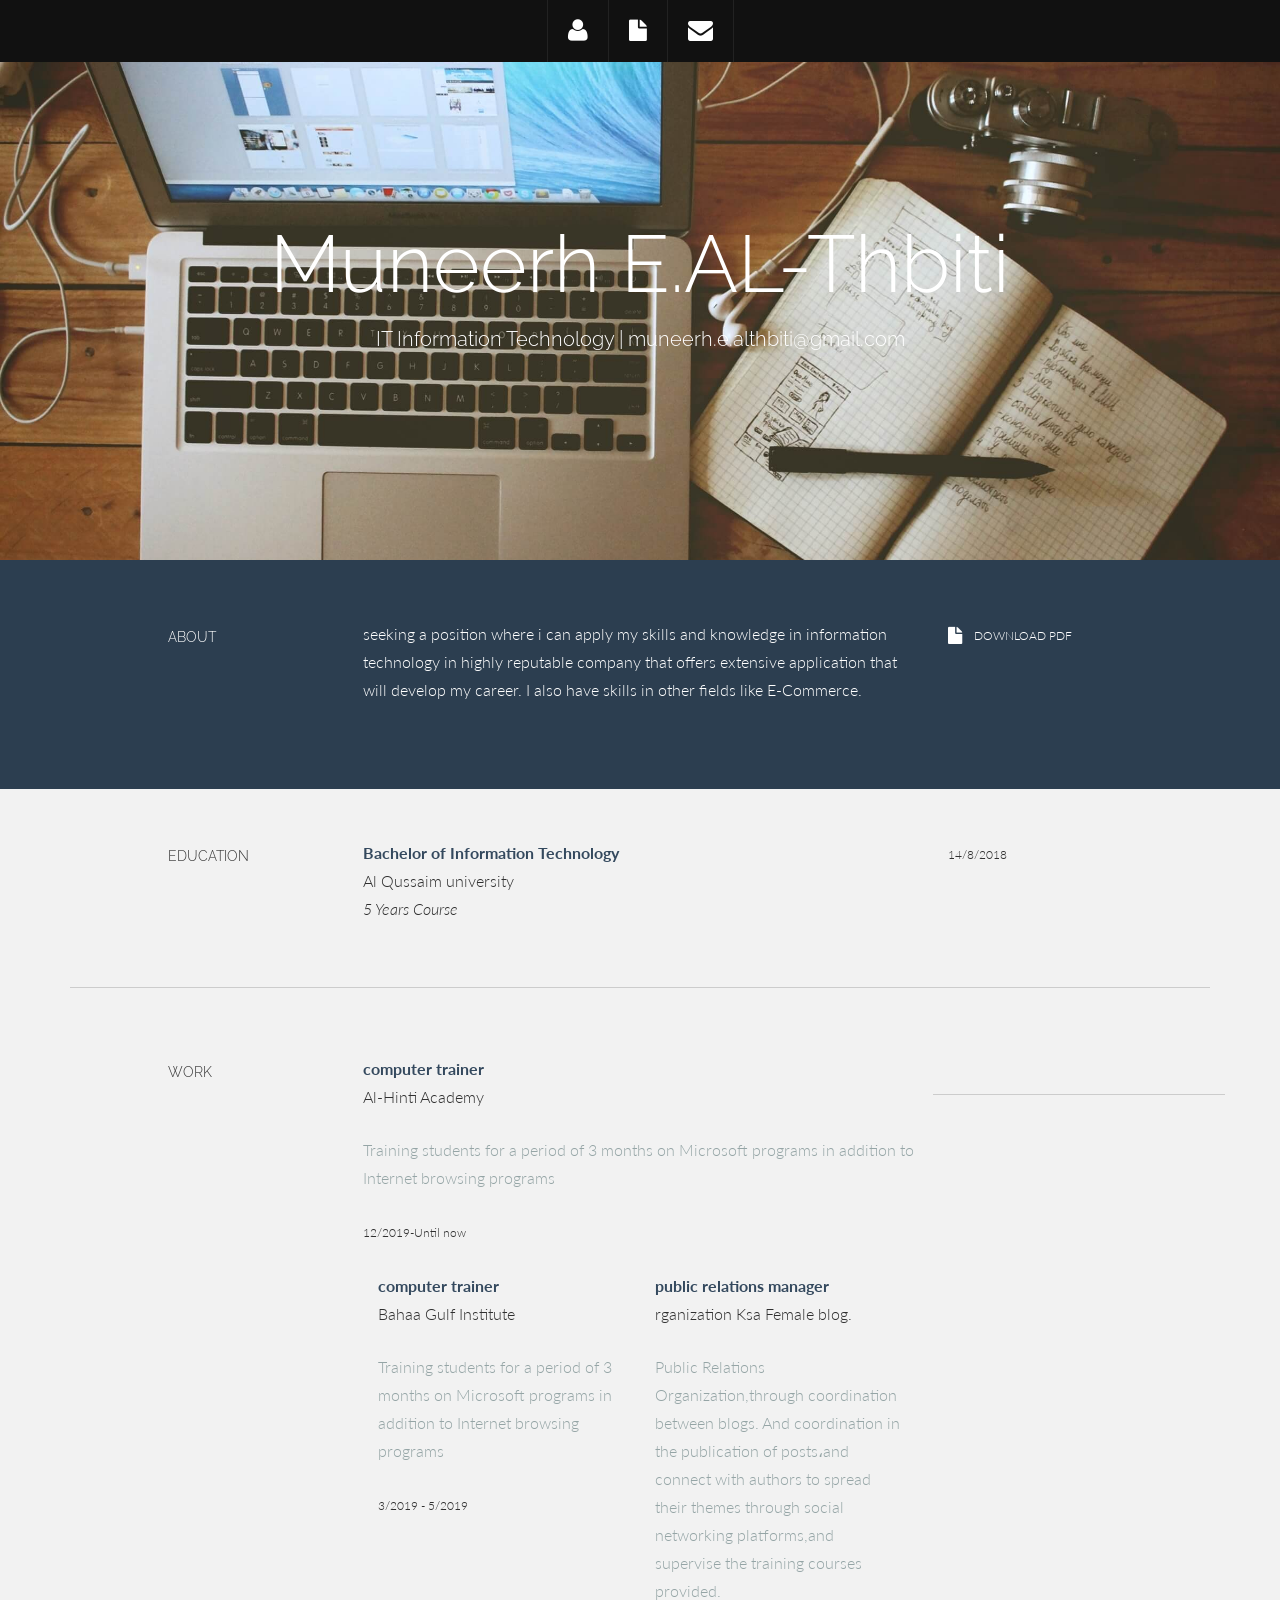
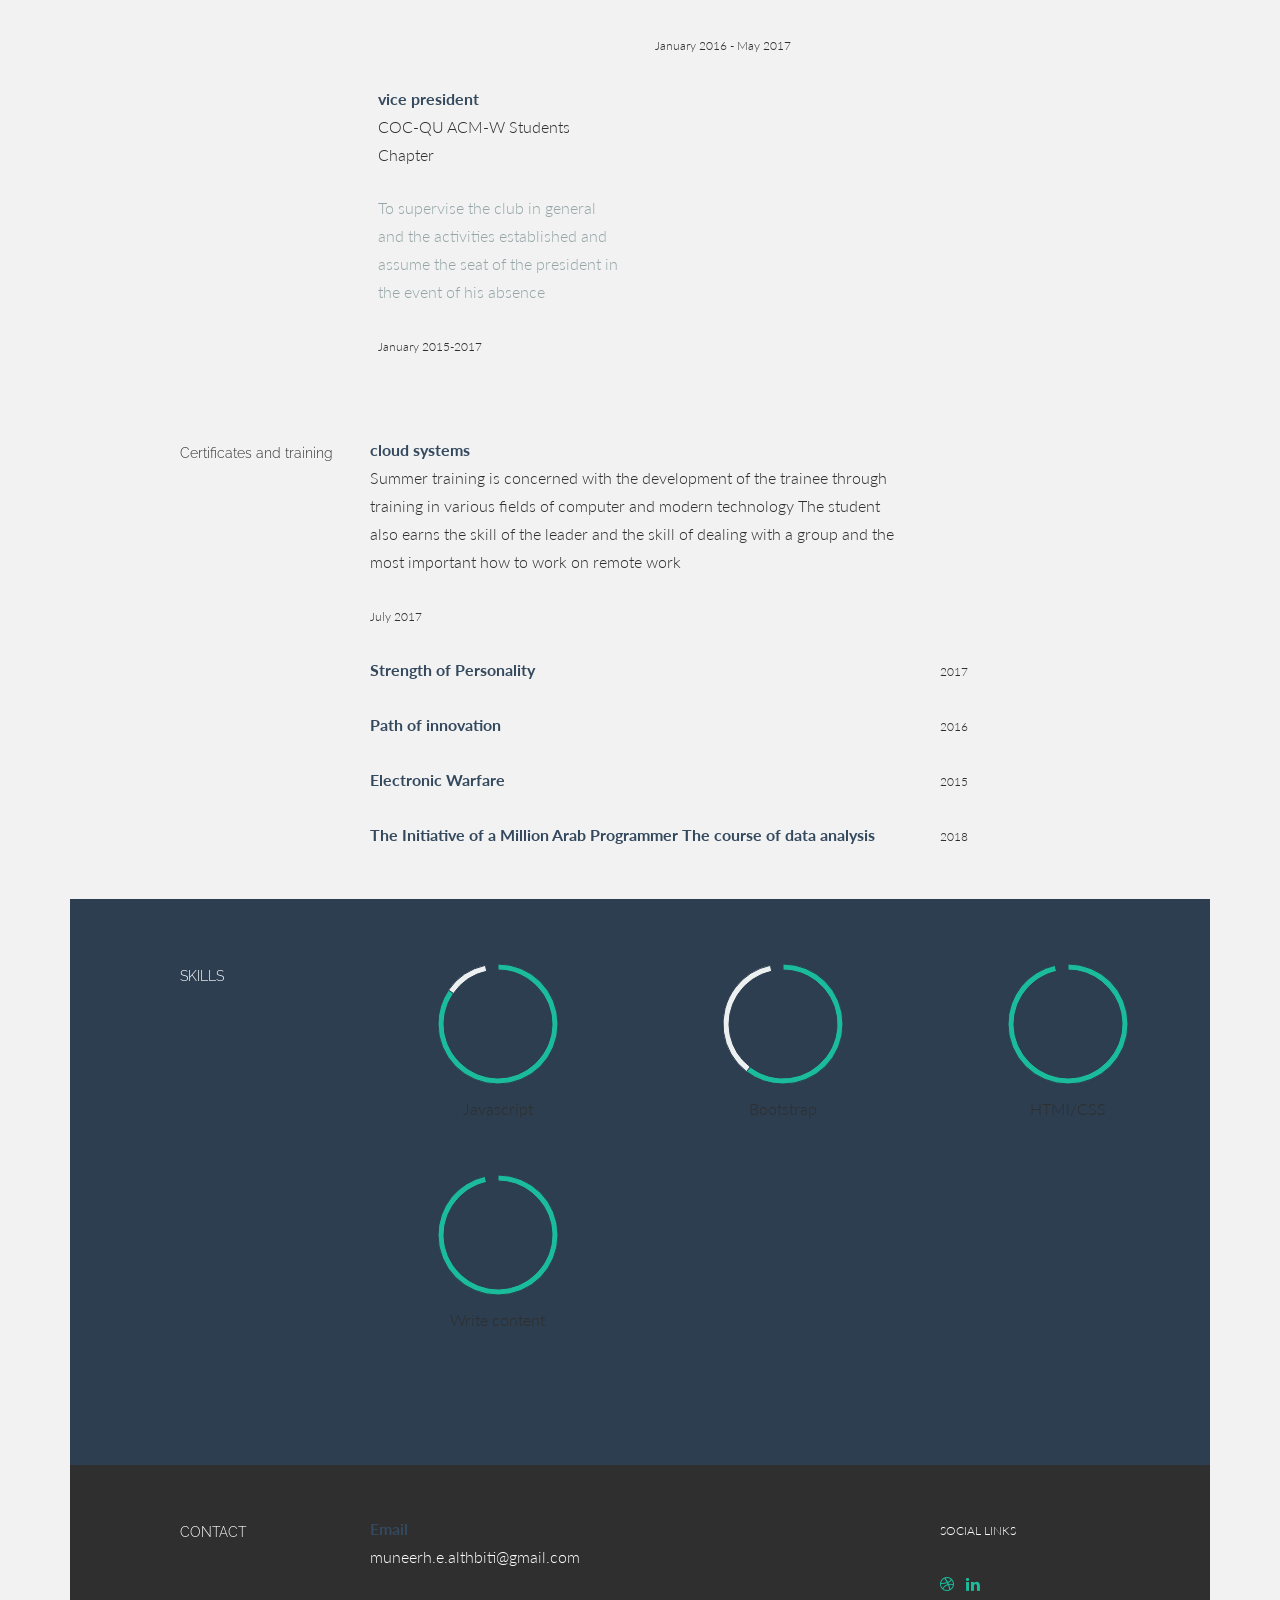
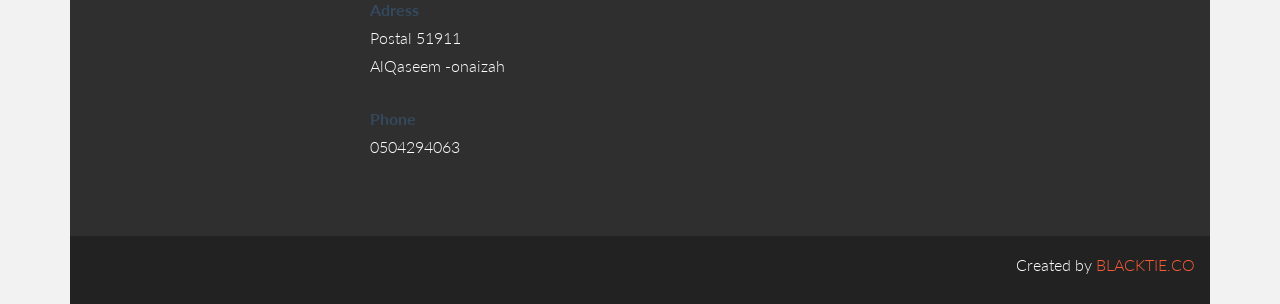
<file: index.html>
<!DOCTYPE html>
<html lang="en">
  <head>
    <meta charset="utf-8">
    <meta name="viewport" content="width=device-width, initial-scale=1.0">
    <meta name="description" content="">
    <meta name="author" content="">
    <link rel="shortcut icon" href="assets/ico/favicon.png">

    <title>Muneerh Eid ALthbiti</title>

    <!-- Bootstrap core CSS -->
    <link href="assets/css/bootstrap.css" rel="stylesheet">

    <!-- Custom styles for this template -->
    <link href="assets/css/main.css" rel="stylesheet">
    
	<link rel="stylesheet" href="assets/css/font-awesome.min.css">
    
    <link href='http://fonts.googleapis.com/css?family=Lato:300,400,700,300italic,400italic' rel='stylesheet' type='text/css'>
    <link href='http://fonts.googleapis.com/css?family=Raleway:400,300,700' rel='stylesheet' type='text/css'>
    
    <script src="assets/js/jquery.min.js"></script>
    <script type="text/javascript" src="assets/js/smoothscroll.js"></script> 
    <script src="assets/js/Chart.js"></script>

    <!-- HTML5 shim and Respond.js IE8 support of HTML5 elements and media queries -->
    <!--[if lt IE 9]>
      <script src="assets/js/html5shiv.js"></script>
      <script src="assets/js/respond.min.js"></script>
    <![endif]-->
  </head>

  <body data-spy="scroll" data-offset="0" data-target="#nav">

	<div id="section-topbar">
		<div id="topbar-inner">
			<div class="container">
				<div class="row">
					<div class="dropdown">
						<ul id="nav" class="nav">
							<li class="menu-item"><a class="smoothScroll" href="#about" title="About"><i class="icon-user"></i></a></li>
							<li class="menu-item"><a class="smoothScroll" href="#resume" title="Resume"><i class="icon-file"></i></a></li>

							<li class="menu-item"><a class="smoothScroll" href="#contact" title="Contact"><i class="icon-envelope"></i></a></li>
						</ul><!--/ uL#nav -->
					</div><!-- /.dropdown -->

					<div class="clear"></div>
				</div><!--/.row -->
			</div><!--/.container -->

			<div class="clear"></div>
		</div><!--/ #topbar-inner -->
	</div><!--/ #section-topbar -->
	
	<div id="headerwrap">
		<div class="container">
			<div class="row centered">
				<div class="col-lg-12">
					<h1>Muneerh E.AL-Thbiti</h1>
					<h3>IT  Information Technology    | muneerh.e.althbiti@gmail.com</h3>
				</div><!--/.col-lg-12 -->
			</div><!--/.row -->
		</div><!--/.container -->
	</div><!--/.#headerwrap -->
	

	<section id="about" name="about"></section>
	<div id="intro">
		<div class="container">
			<div class="row">
				
				<div class="col-lg-2 col-lg-offset-1">
					<h5>ABOUT</h5>
				</div>
				<div class="col-lg-6">
					<p>seeking a position where i can apply my skills and knowledge in information technology in highly reputable company that offers extensive application that will develop my career. I also have skills in other fields like E-Commerce.</p>
				</div>
				<div class="col-lg-3">
					<p><a href="#"><i class="icon-file"></i></a> <sm>DOWNLOAD PDF</sm></p>
				</div>
				
			</div><!--/.row -->
		</div><!--/.container -->
	</div><!--/ #intro -->


	<section id="resume" name="resume"></section>
	<!--EDUCATION DESCRIPTION -->
	<div class="container desc">
		<div class="row">

				<div class="col-lg-2 col-lg-offset-1">
					<h5>EDUCATION</h5>
				</div>
				<div class="col-lg-6">
					<p><t>Bachelor of Information Technology</t><br/>
						Al Qussaim university <br/>
						<i> 5 Years Course</i>
					</p>
				</div>
				<div class="col-lg-3">
					<p><sm>14/8/2018</sm><br/>
				
					</p>
				</div>
	
				
	
		</div><!--/.row -->
		<br>
		<hr>
	</div><!--/.container -->
	
	
	<!--WORK DESCRIPTION -->
	<div class="container desc">
		<div class="row">

				<div class="col-lg-2 col-lg-offset-1">
					
					
				<h5>WORK</h5>
				</div>
			
			
			
			<div class="col-lg-6">
	<div>
			
				
				
					<p><t>computer trainer  
</t><br/>
						Al-Hinti Academy <br/>
					</p>
					<p><more>
					
				
                 		
			Training students for a period of 3 months on Microsoft programs in addition to Internet browsing programs	
								
						
						
						
					</more></p>
						<p><sm>12/2019-Until now</sm></p>
				</div>
			
			<div class="col-lg-6">
			
				
					<p><t>computer trainer 
</t><br/>
						Bahaa Gulf Institute<br/>
					</p>
					<p><more>
					
					
			Training students for a period of 3 months on Microsoft programs in addition to Internet browsing programs	
					
					</more></p>
						<p><sm>3/2019 - 5/2019</sm></p>
				</div>
			
			
				<div class="col-lg-6">
					
					
					<p><t>public relations manager  
</t><br/>
						rganization Ksa Female blog. <br/>
					</p>
					<p><more>
					
					
					Public Relations Organization,through coordination between blogs.
                    And coordination in the publication of posts،and connect with authors to spread their themes through social networking platforms,and supervise the training courses provided.
					
					
					
					</more></p>
						<p><sm>January 2016 - May 2017</sm></p>
				</div>
			
			
			
			
						
							<div class="col-lg-6">
					<p><t>vice president 
</t><br/>
						COC-QU ACM-W Students Chapter  <br/>
					</p>
					<p><more>
					
				
                  To supervise the club in general and the activities established and assume the seat of the president in the event of his absence
						
						
						
						
					</more></p>
						<p><sm>January 2015-2017</sm></p>
				</div>
			
			
			
			
				
		</div><!--/.row -->
		<br>
		<hr>
	</div><!--/.container -->


	<!--AWARDS DESCRIPTION -->
	<div class="container desc">
		<div class="row">
				<div class="col-lg-2 col-lg-offset-1">
					<h5>Certificates and training</h5>
				</div>
				<div class="col-lg-6">
					<p><t>cloud systems </t><br/>
					Summer training is concerned with the development of the trainee through training in various fields of computer and modern technology
The student also earns the skill of the leader and the skill of dealing with a group and the most important how to work on remote work <br/>
					</p>
						<p><sm>July 2017</sm></p>
				</div>
			
	
			
				<div class="col-lg-6 col-lg-offset-3">
					<p><t>Strength of Personality</t><br/>
					
					</p>
				</div>
				<div class="col-lg-3">
					<p><sm>2017</sm></p>
				</div>
				

				<div class="col-lg-6 col-lg-offset-3">
					<p><t>  Path of innovation  </t><br/>
					
					</p>
				</div>
				<div class="col-lg-3">
					<p><sm>2016</sm></p>
				</div>
					<div class="col-lg-6 col-lg-offset-3">
					<p><t>Electronic Warfare</t><br/>
					
					</p>
				</div>
					<div class="col-lg-3">
					<p><sm>2015</sm></p>
				</div>
						<div class="col-lg-6 col-lg-offset-3">
					<p><t>The Initiative of a Million Arab Programmer The course of data analysis</t><br/>
					
					</p>
				</div>
					<div class="col-lg-3">
					<p><sm>2018</sm></p>
				</div>
		
		</div><!--/.row -->
		<br>
	</div><!--/.container -->
	
	
	<!--SKILLS DESCRIPTION -->
	<div id="skillswrap">
		<div class="container">
			<div class="row">
					<div class="col-lg-2 col-lg-offset-1">
						<h5>SKILLS</h5>
					</div>
					<div class="col-lg-3 centered">
						<canvas id="javascript" height="130" width="130"></canvas>
						<p>Javascript</p>
						<br>
						<script>
							var doughnutData = [
									{
										value: 70,
										color:"#1abc9c"
									},
									{
										value : 10,
										color : "#ecf0f1"
									}
								];
								var myDoughnut = new Chart(document.getElementById("javascript").getContext("2d")).Doughnut(doughnutData);
						</script>
					</div>
					<div class="col-lg-3 centered">
						<canvas id="bootstrap" height="130" width="130"></canvas>
						<p>Bootstrap</p>
						<br>
						<script>
							var doughnutData = [
									{
										value: 50,
										color:"#1abc9c"
									},
									{
										value : 30,
										color : "#ecf0f1"
									}
								];
								var myDoughnut = new Chart(document.getElementById("bootstrap").getContext("2d")).Doughnut(doughnutData);
						</script>
					</div>
					<div class="col-lg-3 centered">
						<canvas id="wordpress" height="130" width="130"></canvas>
						<p>HTMl/CSS</p>
						<br>
						<script>
							var doughnutData = [
									{
										value: 100,
										color:"#1abc9c"
									},
									{
										value : 0,
										color : "#ecf0f1"
									}
								];
								var myDoughnut = new Chart(document.getElementById("wordpress").getContext("2d")).Doughnut(doughnutData);
						</script>
					</div>
					
					<div class="col-lg-3 col-lg-offset-3 centered">
						<canvas id="html" height="130" width="130"></canvas>
						<p>Write content
</p>
						<br>
						<script>
							var doughnutData = [
									{
										value: 100,
										color:"#1abc9c"
									},
									{
										value : 0,
										color : "#ecf0f1"
									}
								];
								var myDoughnut = new Chart(document.getElementById("html").getContext("2d")).Doughnut(doughnutData);
						</script>
					</div>
					
					
				

			</div><!--/.row -->
			<br>
		</div><!--/.container -->
	</div><!--/ #skillswrap -->




	<section id="contact" name="contact"></section>
	<!--FOOTER DESCRIPTION -->
	<div id="footwrap">
		<div class="container">
			<div class="row">
			
				<div class="col-lg-2 col-lg-offset-1">
					<h5>CONTACT</h5>
				</div>
				<div class="col-lg-6">
					<p><t>Email</t><br/>
						muneerh.e.althbiti@gmail.com <br/>
					</p>
					<p><t>Adress</t><br/>
						
						Postal 51911<br/>
						AlQaseem -onaizah <br/>
							<p><t>Phone</t><br/>
						
						0504294063<br/>
					
				
				</div>
				<div class="col-lg-3">
					<p><sm>SOCIAL LINKS</sm></p>
					<p>
						<a href="#"><i class="icon-dribbble"></i></a>
						
						<a href="https://www.linkedin.com/in/muneerh-al-thbiti-8b64b0122/"><i class="icon-linkedin"></i></a>
						

					</p>
				</div>
			</div><!--/.row -->
		</div><!--/.container -->
	</div><!--/ #footer -->
	
	<div id="c">
		<div class="container">
			<p>Created by <a href="http://www.blacktie.co">BLACKTIE.CO</a></p>
		
		</div>
	</div>
	

    <!-- Bootstrap core JavaScript
    ================================================== -->
    <!-- Placed at the end of the document so the pages load faster -->
    <script src="assets/js/bootstrap.js"></script>
  </body>
</html>
</file>
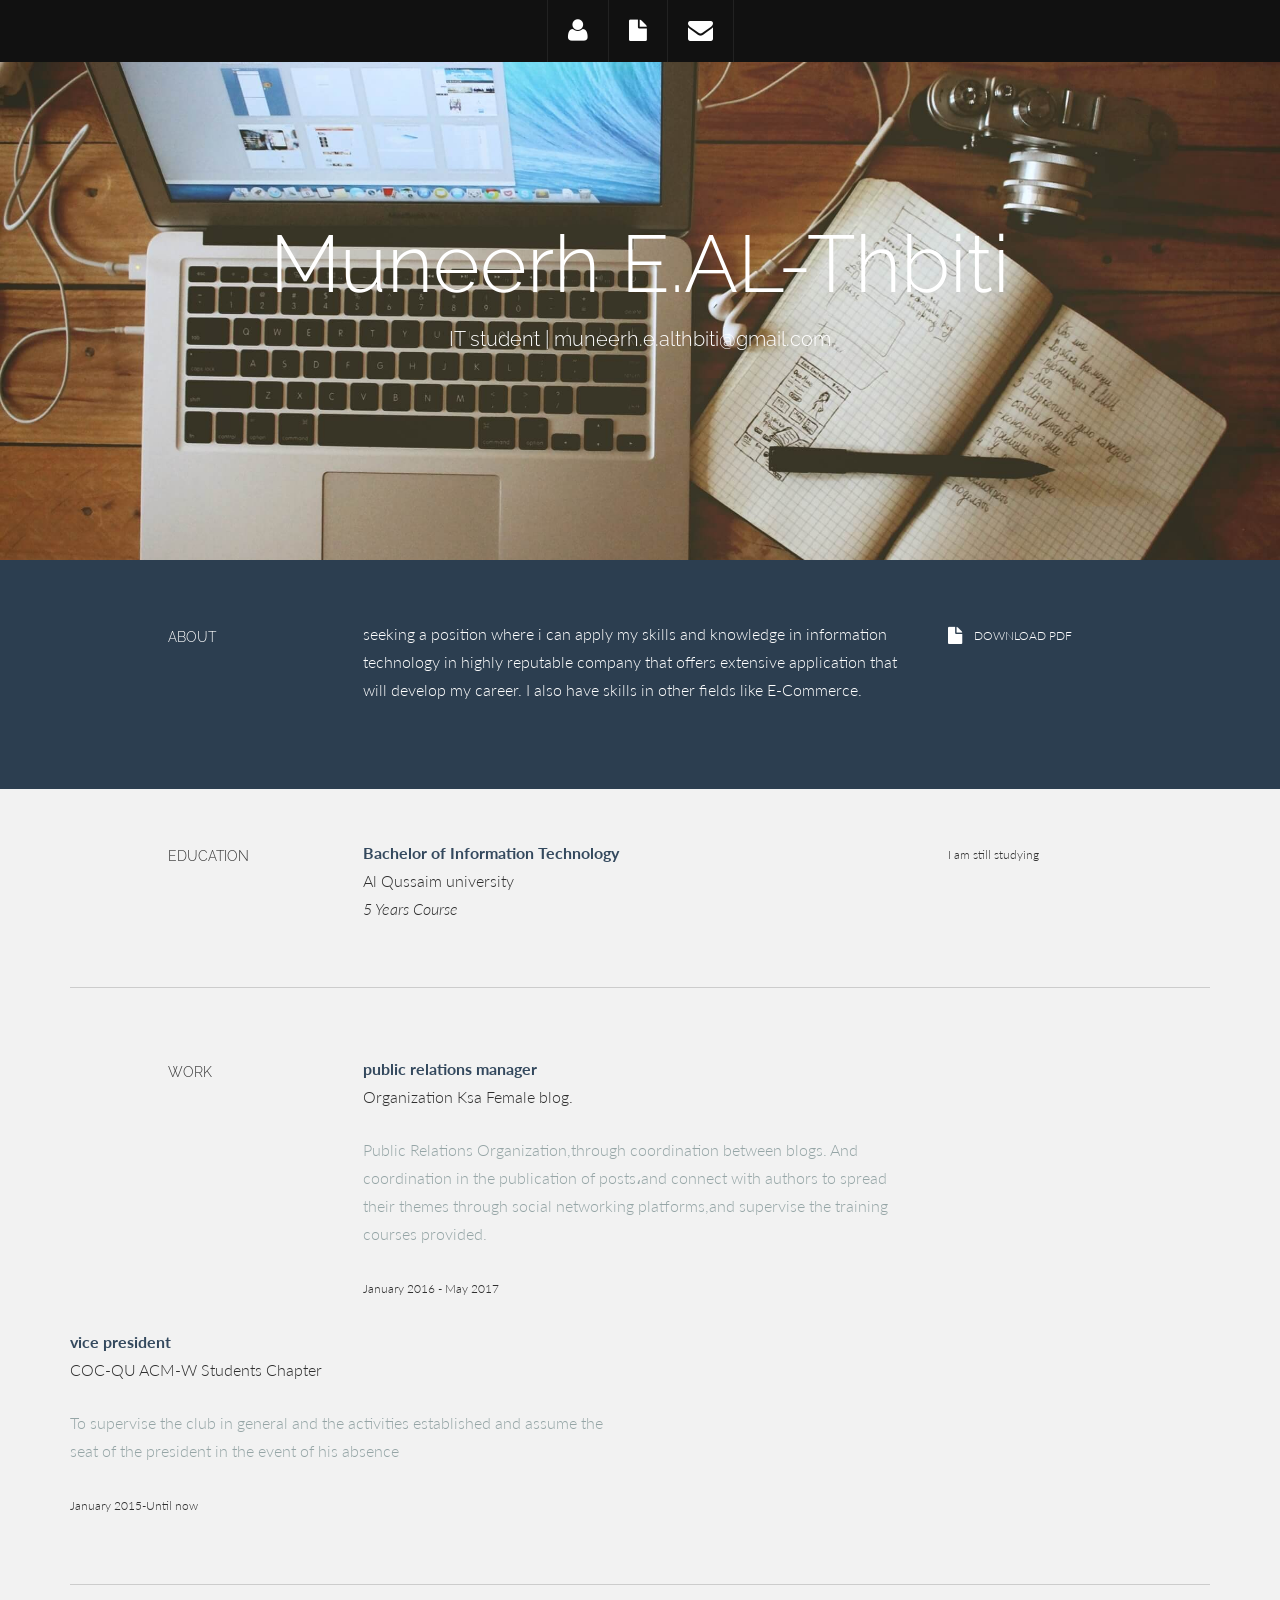
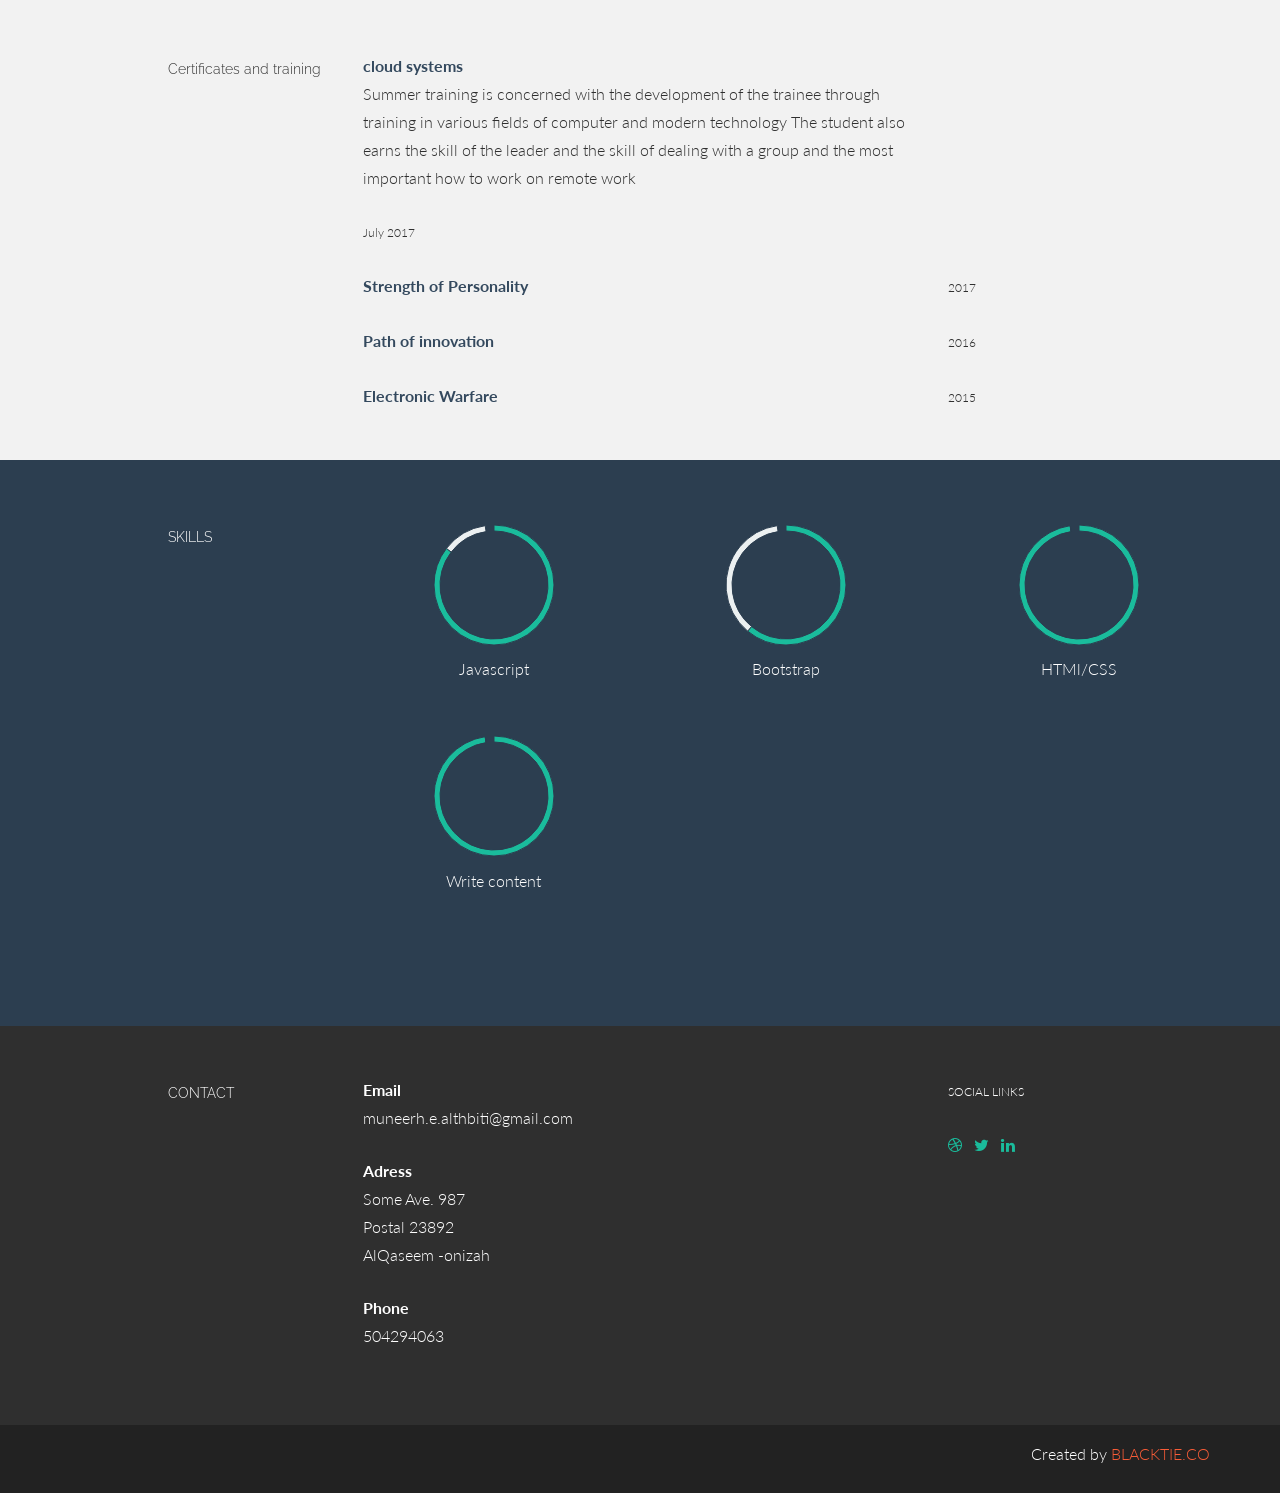
<file: index 3.07.30 PM.html>
<!DOCTYPE html>
<html lang="en">
  <head>
    <meta charset="utf-8">
    <meta name="viewport" content="width=device-width, initial-scale=1.0">
    <meta name="description" content="">
    <meta name="author" content="">
    <link rel="shortcut icon" href="assets/ico/favicon.png">

    <title>Muneerh Eid ALthbiti</title>

    <!-- Bootstrap core CSS -->
    <link href="assets/css/bootstrap.css" rel="stylesheet">

    <!-- Custom styles for this template -->
    <link href="assets/css/main.css" rel="stylesheet">
    
	<link rel="stylesheet" href="assets/css/font-awesome.min.css">
    
    <link href='http://fonts.googleapis.com/css?family=Lato:300,400,700,300italic,400italic' rel='stylesheet' type='text/css'>
    <link href='http://fonts.googleapis.com/css?family=Raleway:400,300,700' rel='stylesheet' type='text/css'>
    
    <script src="assets/js/jquery.min.js"></script>
    <script type="text/javascript" src="assets/js/smoothscroll.js"></script> 
    <script src="assets/js/Chart.js"></script>

    <!-- HTML5 shim and Respond.js IE8 support of HTML5 elements and media queries -->
    <!--[if lt IE 9]>
      <script src="assets/js/html5shiv.js"></script>
      <script src="assets/js/respond.min.js"></script>
    <![endif]-->
  </head>

  <body data-spy="scroll" data-offset="0" data-target="#nav">

	<div id="section-topbar">
		<div id="topbar-inner">
			<div class="container">
				<div class="row">
					<div class="dropdown">
						<ul id="nav" class="nav">
							<li class="menu-item"><a class="smoothScroll" href="#about" title="About"><i class="icon-user"></i></a></li>
							<li class="menu-item"><a class="smoothScroll" href="#resume" title="Resume"><i class="icon-file"></i></a></li>

							<li class="menu-item"><a class="smoothScroll" href="#contact" title="Contact"><i class="icon-envelope"></i></a></li>
						</ul><!--/ uL#nav -->
					</div><!-- /.dropdown -->

					<div class="clear"></div>
				</div><!--/.row -->
			</div><!--/.container -->

			<div class="clear"></div>
		</div><!--/ #topbar-inner -->
	</div><!--/ #section-topbar -->
	
	<div id="headerwrap">
		<div class="container">
			<div class="row centered">
				<div class="col-lg-12">
					<h1>Muneerh E.AL-Thbiti</h1>
					<h3>IT student  | muneerh.e.althbiti@gmail.com</h3>
				</div><!--/.col-lg-12 -->
			</div><!--/.row -->
		</div><!--/.container -->
	</div><!--/.#headerwrap -->
	

	<section id="about" name="about"></section>
	<div id="intro">
		<div class="container">
			<div class="row">
				
				<div class="col-lg-2 col-lg-offset-1">
					<h5>ABOUT</h5>
				</div>
				<div class="col-lg-6">
					<p>seeking a position where i can apply my skills and knowledge in information technology in highly reputable company that offers extensive application that will develop my career. I also have skills in other fields like E-Commerce.</p>
				</div>
				<div class="col-lg-3">
					<p><a href="#"><i class="icon-file"></i></a> <sm>DOWNLOAD PDF</sm></p>
				</div>
				
			</div><!--/.row -->
		</div><!--/.container -->
	</div><!--/ #intro -->


	<section id="resume" name="resume"></section>
	<!--EDUCATION DESCRIPTION -->
	<div class="container desc">
		<div class="row">

				<div class="col-lg-2 col-lg-offset-1">
					<h5>EDUCATION</h5>
				</div>
				<div class="col-lg-6">
					<p><t>Bachelor of Information Technology</t><br/>
						Al Qussaim university <br/>
						<i> 5 Years Course</i>
					</p>
				</div>
				<div class="col-lg-3">
					<p><sm>I am still studying</sm><br/>
				
					</p>
				</div>
	
				
	
		</div><!--/.row -->
		<br>
		<hr>
	</div><!--/.container -->
	
	
	<!--WORK DESCRIPTION -->
	<div class="container desc">
		<div class="row">

				<div class="col-lg-2 col-lg-offset-1">
					<h5>WORK</h5>
				</div>
				<div class="col-lg-6">
					<p><t>public relations manager  
</t><br/>
						Organization Ksa Female blog. <br/>
					</p>
					<p><more>
					
					
					Public Relations Organization,through coordination between blogs.
                    And coordination in the publication of posts،and connect with authors to spread their themes through social networking platforms,and supervise the training courses provided.
					
					
					
					</more></p>
						<p><sm>January 2016 - May 2017</sm></p>
				</div>
				
				
							<div class="col-lg-6">
					<p><t>vice president 
</t><br/>
						COC-QU ACM-W Students Chapter  <br/>
					</p>
					<p><more>
					
				
				To supervise the club in general and the activities established and assume the seat of the president in the event of his absence
					
					
					</more></p>
						<p><sm>January 2015-Until now</sm></p>
				</div>
				
		</div><!--/.row -->
		<br>
		<hr>
	</div><!--/.container -->


	<!--AWARDS DESCRIPTION -->
	<div class="container desc">
		<div class="row">
				<div class="col-lg-2 col-lg-offset-1">
					<h5>Certificates and training</h5>
				</div>
				<div class="col-lg-6">
					<p><t>cloud systems </t><br/>
					Summer training is concerned with the development of the trainee through training in various fields of computer and modern technology
The student also earns the skill of the leader and the skill of dealing with a group and the most important how to work on remote work <br/>
					</p>
						<p><sm>July 2017</sm></p>
				</div>
			
	
			
				<div class="col-lg-6 col-lg-offset-3">
					<p><t>Strength of Personality</t><br/>
					
					</p>
				</div>
				<div class="col-lg-3">
					<p><sm>2017</sm></p>
				</div>
				

				<div class="col-lg-6 col-lg-offset-3">
					<p><t>  Path of innovation  </t><br/>
					
					</p>
				</div>
				<div class="col-lg-3">
					<p><sm>2016</sm></p>
				</div>
					<div class="col-lg-6 col-lg-offset-3">
					<p><t>Electronic Warfare</t><br/>
					
					</p>
				</div>
					<div class="col-lg-3">
					<p><sm>2015</sm></p>
				</div>
		
		</div><!--/.row -->
		<br>
	</div><!--/.container -->
	
	
	<!--SKILLS DESCRIPTION -->
	<div id="skillswrap">
		<div class="container">
			<div class="row">
					<div class="col-lg-2 col-lg-offset-1">
						<h5>SKILLS</h5>
					</div>
					<div class="col-lg-3 centered">
						<canvas id="javascript" height="130" width="130"></canvas>
						<p>Javascript</p>
						<br>
						<script>
							var doughnutData = [
									{
										value: 70,
										color:"#1abc9c"
									},
									{
										value : 10,
										color : "#ecf0f1"
									}
								];
								var myDoughnut = new Chart(document.getElementById("javascript").getContext("2d")).Doughnut(doughnutData);
						</script>
					</div>
					<div class="col-lg-3 centered">
						<canvas id="bootstrap" height="130" width="130"></canvas>
						<p>Bootstrap</p>
						<br>
						<script>
							var doughnutData = [
									{
										value: 50,
										color:"#1abc9c"
									},
									{
										value : 30,
										color : "#ecf0f1"
									}
								];
								var myDoughnut = new Chart(document.getElementById("bootstrap").getContext("2d")).Doughnut(doughnutData);
						</script>
					</div>
					<div class="col-lg-3 centered">
						<canvas id="wordpress" height="130" width="130"></canvas>
						<p>HTMl/CSS</p>
						<br>
						<script>
							var doughnutData = [
									{
										value: 100,
										color:"#1abc9c"
									},
									{
										value : 0,
										color : "#ecf0f1"
									}
								];
								var myDoughnut = new Chart(document.getElementById("wordpress").getContext("2d")).Doughnut(doughnutData);
						</script>
					</div>
					
					<div class="col-lg-3 col-lg-offset-3 centered">
						<canvas id="html" height="130" width="130"></canvas>
						<p>Write content
</p>
						<br>
						<script>
							var doughnutData = [
									{
										value: 100,
										color:"#1abc9c"
									},
									{
										value : 0,
										color : "#ecf0f1"
									}
								];
								var myDoughnut = new Chart(document.getElementById("html").getContext("2d")).Doughnut(doughnutData);
						</script>
					</div>
					
					
				

			</div><!--/.row -->
			<br>
		</div><!--/.container -->
	</div><!--/ #skillswrap -->




	<section id="contact" name="contact"></section>
	<!--FOOTER DESCRIPTION -->
	<div id="footwrap">
		<div class="container">
			<div class="row">
			
				<div class="col-lg-2 col-lg-offset-1">
					<h5>CONTACT</h5>
				</div>
				<div class="col-lg-6">
					<p><t>Email</t><br/>
						muneerh.e.althbiti@gmail.com <br/>
					</p>
					<p><t>Adress</t><br/>
						Some Ave. 987 <br/>
						Postal 23892 <br/>
						AlQaseem -onizah <br/>
					</p>
					<p><t>Phone</t><br/>
						504294063<br/>
					</p>
				</div>
				<div class="col-lg-3">
					<p><sm>SOCIAL LINKS</sm></p>
					<p>
						<a href="#"><i class="icon-dribbble"></i></a>
						<a href="https://twitter.com/mn0sh12"><i class="icon-twitter"></i></a>
						
						<a href="https://www.linkedin.com/in/muneerh-al-thbiti-8b64b0122/"><i class="icon-linkedin"></i></a>
						

					</p>
				</div>
			</div><!--/.row -->
		</div><!--/.container -->
	</div><!--/ #footer -->
	
	<div id="c">
		<div class="container">
			<p>Created by <a href="http://www.blacktie.co">BLACKTIE.CO</a></p>
		
		</div>
	</div>
	

    <!-- Bootstrap core JavaScript
    ================================================== -->
    <!-- Placed at the end of the document so the pages load faster -->
    <script src="assets/js/bootstrap.js"></script>
  </body>
</html>
</file>
<file: assets/css/main.css>
/* Author: Carlos Alvarez
 * URL: http://alvarez.is
 *
 * Project Name: Kelvin - Free Bootstrap 3 Resume Theme
 * Version: 1.0
 * URL: http://blacktie.co
 */

body {
  background-color: #f2f2f2;
    font-family: "Lato";
    font-weight: 300;
    font-size: 16px;
    color: #555;

    -webkit-font-smoothing: antialiased;
    -webkit-overflow-scrolling: touch;
}

/* Titles */
h1, h2, h3, h4, h5, h6 {
    font-family: "Raleway";
    font-weight: 300;
    color: #333;
}


/* Paragraph & Typographic */
p {
    line-height: 28px;
    margin-bottom: 25px;
}

.centered {
    text-align: center;
}

/* Links */
a {
    color: #f85c37;
    word-wrap: break-word;

    -webkit-transition: color 0.1s ease-in, background 0.1s ease-in;
    -moz-transition: color 0.1s ease-in, background 0.1s ease-in;
    -ms-transition: color 0.1s ease-in, background 0.1s ease-in;
    -o-transition: color 0.1s ease-in, background 0.1s ease-in;
    transition: color 0.1s ease-in, background 0.1s ease-in;
}

a:hover,
a:focus {
    color: #7b7b7b;
    text-decoration: none;
    outline: 0;
}

a:before,
a:after {
    -webkit-transition: color 0.1s ease-in, background 0.1s ease-in;
    -moz-transition: color 0.1s ease-in, background 0.1s ease-in;
    -ms-transition: color 0.1s ease-in, background 0.1s ease-in;
    -o-transition: color 0.1s ease-in, background 0.1s ease-in;
    transition: color 0.1s ease-in, background 0.1s ease-in;
}

 hr {
    display: block;
    height: 1px;
    border: 0;
    border-top: 1px solid #ccc;
    margin: 1em 0;
    padding: 0;
}


/*---------------------------------------------------
	3.1 Topbar
---------------------------------------------------*/

#section-topbar {
	position: fixed;
	top: 0;
	left: 0;
	right: 0;
	z-index: 10000;
	overflow: visible;
	font: normal 16px/24px  'Open Sans', "Helvetica Neue", Helvetica, Arial, sans-serif;
}

#section-topbar a {
  color: #fff;
}

#topbar-inner {
	background: #111;
	line-height: 0;
	text-align: center;
}

/*
	Top Bar

	By default, top navigation bar uses "fixed" position
*/
#section-topbar ul#nav {
	display: inline-block;
	position: relative;
	margin: 0;
	padding: 0;

	border-right: 1px solid #222;

	/* For IE, the outcast */
	zoom:1;
	*display: inline;
}

#section-topbar ul#nav > li {
	display: block;
    float: left;
    padding: 0;
}


#section-topbar ul#nav a {
  display: block;
  font: normal 11px/18px "Helvetica Neue", Helvetica, Arial, sans-serif;
  text-decoration: none;
  padding: 18px 20px 18px 20px;
  border-left: 1px solid #222;
}

	#section-topbar ul#nav a:hover {
	  background: #222;
	  text-decoration: none;
	  border-left: 1px solid #111;
	}

	#section-topbar ul#nav .active a {
		background: #44bbaa;
		border-left: 1px solid #111;
	}

		#section-topbar ul#nav .active a:hover {
			background: #44bbaa;
		}
#section-topbar i {
	font-size: 25px;
}
/*---------------------------------------------------
	SECTION WRAPS
---------------------------------------------------*/

/* Header Wrap */
#headerwrap {
	background: url(../img/img1.jpg) no-repeat center top;
	margin-top: 60px;
	padding-top:140px;
	text-align:center;
	background-attachment: relative;
	background-position: center center;
	min-height: 500px;
	width: 100%;
	
    -webkit-background-size: 100%;
    -moz-background-size: 100%;
    -o-background-size: 100%;
    background-size: 100%;

    -webkit-background-size: cover;
    -moz-background-size: cover;
    -o-background-size: cover;
    background-size: cover;
}

#headerwrap h1 {
	font-size: 80px;
	color: white;
}

#headerwrap h3 {
	font-size: 20px;
	color: white;
}

/* Intnro Wrap */

#intro {
	background: #2c3e50;
	padding-top: 60px;
	padding-bottom: 60px;
	color: white;
} 

#intro h5, p {
	color: white;
}

#intro i {
	color: white;
	font-size: 20px;
	padding-right: 8px;
	vertical-align: middle;
}


#skillswrap {
	background: #2c3e50;
	padding-top: 60px;
	padding-bottom: 60px;
	color: white;
}

#skillswrap h5, p {
	color: white;
}

#footwrap {
	background: #2f2f2f;
	padding-top: 50px;
	padding-bottom: 50px;
}

#footwrap p {
	color: white;
}

#footwrap h5 {
	color: white;
}


#footwrap t {
	font-weight: 700;
}

#footwrap i {
	padding-right: 8px;
	color: #1abc9c;
}

/* Copyright Wrap */

#c {
	background: #222222;
	padding-top: 15px;
	text-align: right;
}

#c p {
	color: white
}



/* Global Values */

.desc {
	padding-top: 50px;
}

.desc p {
	color: #2f2f2f;
}

.desc t {
	color: #34495e;
	font-weight: 700;
}

.desc imp {
	padding: 6px;
	color: white;
	background: #34495e;
}

.desc more {
	color: #95a5a6;
}


sm {
	font-size: 12px;
}
</file>
